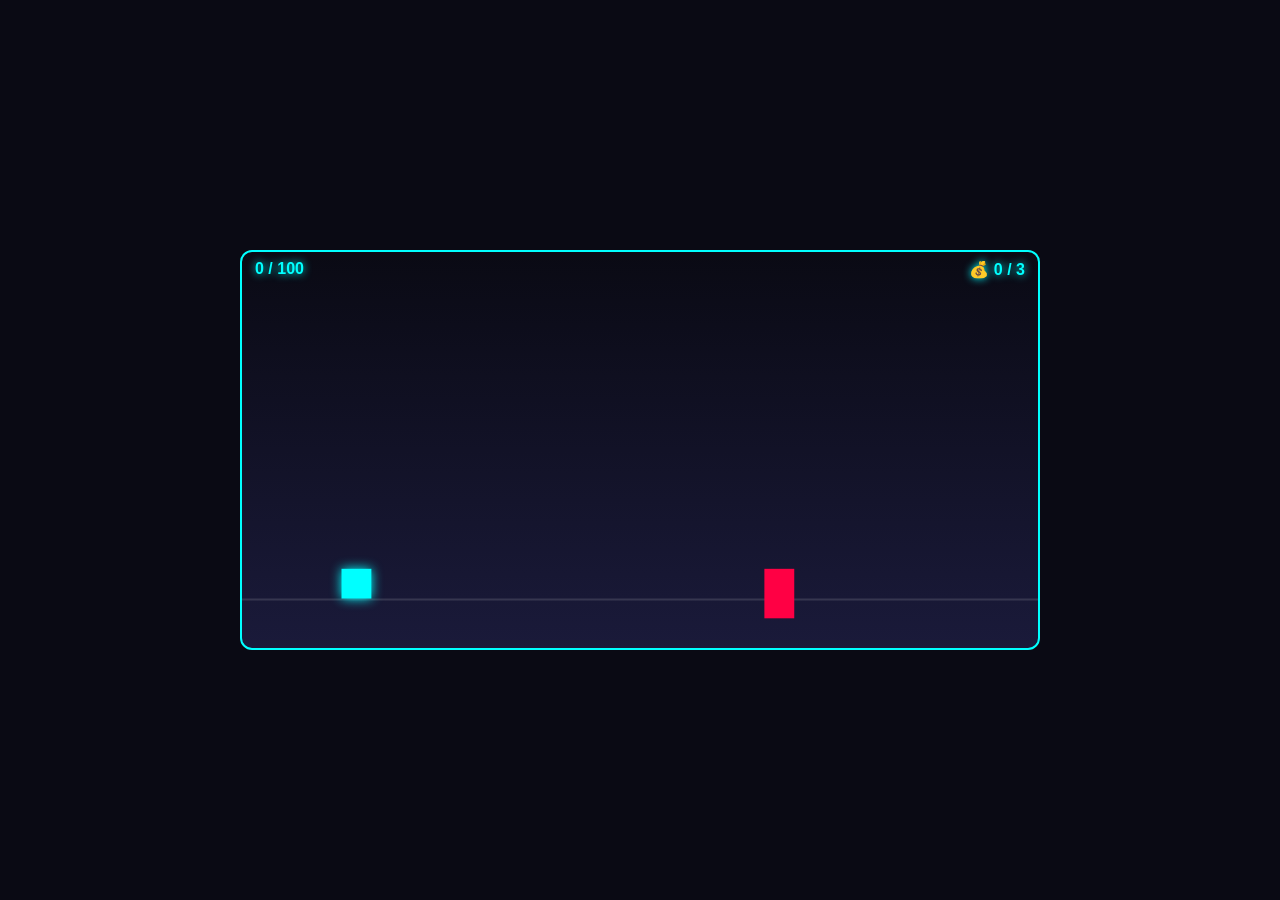
<file: juego/index.html>
<!DOCTYPE html>
<html lang="es">
<head>
<meta charset="UTF-8">
<meta name="viewport" content="width=device-width, initial-scale=1.0, user-scalable=no">
<title>Dash Kargo</title>
<link rel="stylesheet" href="style.css">
</head>
<body>
<div id="gameContainer">
<canvas id="game"></canvas>
<div id="hud">
<div id="score">0 / 100</div>
<div id="coins">💰 0 / 3</div>
</div>
<div id="winScreen" class="hidden">
<h1>¡META ALCANZADA!</h1>
<p id="discountText"></p>
<div id="couponBox">
<span id="couponCode">KARGO10-XXXX</span>
<button id="copyBtn">COPIAR</button>
</div>
<a id="waBtn" target="_blank">CANJEAR POR WHATSAPP</a>
<button class="restart" onclick="location.reload()">VOLVER A JUGAR</button>
</div>
<div id="loseScreen" class="hidden">
<h2>Game Over</h2>
<button class="restart" onclick="location.reload()">REINTENTAR</button>
</div>
</div>
<script src="game.js"></script>
</body>
</html>
</file>
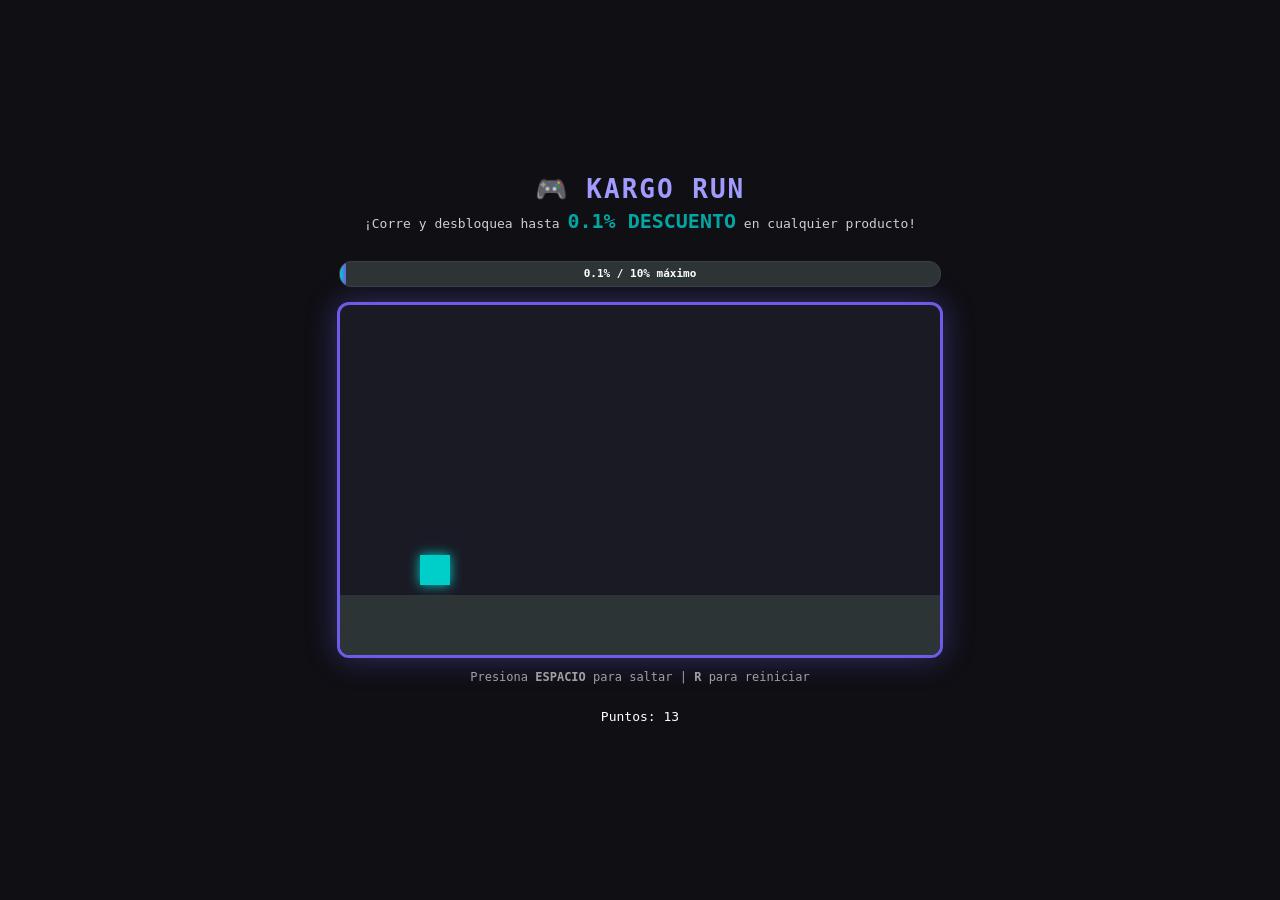
<file: JUEGO/INDEX.HTML>
<!DOCTYPE html>
<html lang="es">
<head>
<meta charset="UTF-8">
<meta name="viewport" content="width=device-width, initial-scale=1.0">
<title>KARGO RUN - Gana hasta 10% OFF</title>
<link rel="stylesheet" href="style.css">
</head>
<body>

<h1>🎮 KARGO RUN</h1>
<p class="subtitle">¡Corre y desbloquea hasta <span id="discount">0% DESCUENTO</span> en cualquier producto!</p>

<div class="bar-container">
  <div class="bar" id="bar"></div>
  <div class="bar-text" id="bar-text">0% / 10% máximo</div>
</div>

<canvas id="game" width="600" height="350"></canvas>

<p class="controls">Presiona <b>ESPACIO</b> para saltar | <b>R</b> para reiniciar</p>
<p>Puntos: <span id="score">0</span></p>

<div id="win-modal" class="hidden">
  <h2>¡DESCUENTO DESBLOQUEADO!</h2>
  <p id="final-text"></p>
  <a id="wa-link" href="#" target="_blank" class="btn">Canjear por WhatsApp</a>
  <p class="small">Válido para cualquier producto Kargo</p>
</div>

<script src="game.js"></script>
</body>
</html>
</file>
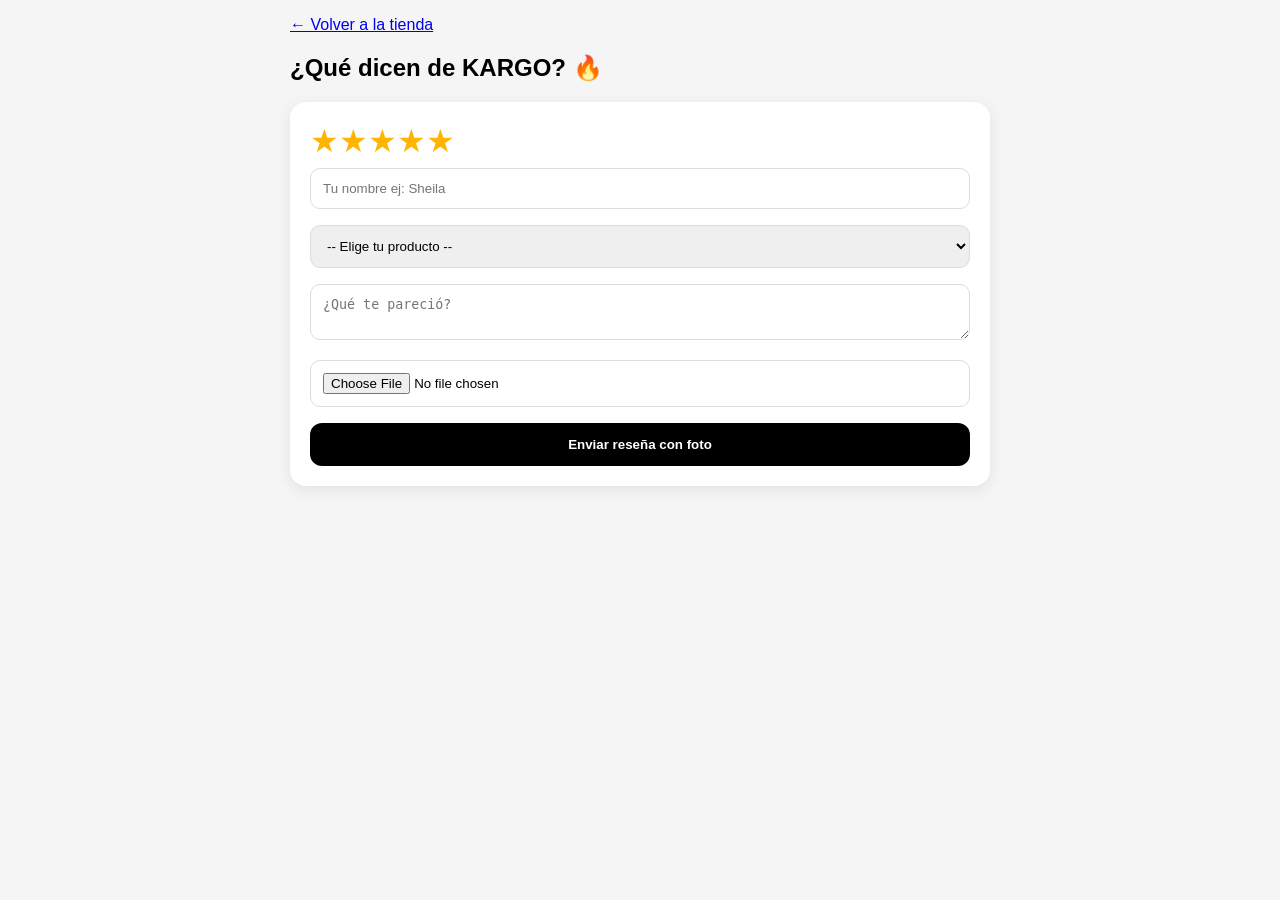
<file: resenas.html>
<!DOCTYPE html>
<html lang="es">
<head><meta charset="UTF-8"><meta name="viewport" content="width=device-width, initial-scale=1.0"><title>Reseñas KARGO</title>
<style>body{font-family:Arial;max-width:700px;margin:0 auto;padding:16px;background:#f5f5f5}.card{background:#fff;padding:20px;border-radius:16px;box-shadow:0 4px 15px rgba(0,0,0,.08)}input,select,textarea{width:100%;padding:12px;margin:8px 0;border:1px solid #ddd;border-radius:10px;box-sizing:border-box}button{width:100%;padding:14px;background:#000;color:#fff;border:none;border-radius:12px;font-weight:900;cursor:pointer}.estrellas{font-size:32px;color:#ddd;cursor:pointer}.estrellas.active{color:#ffb400}.resena{background:#fff;padding:14px;border-radius:12px;margin:10px 0}.resena img{width:100%;max-height:320px;object-fit:cover;border-radius:10px;margin-top:8px}#preview{width:100%;border-radius:12px;display:none;margin-top:10px;max-height:300px;object-fit:cover}</style>
</head>
<body>
<a href="index.html">← Volver a la tienda</a>
<h2>¿Qué dicen de KARGO? 🔥</h2>

<div class="card">
<div id="stars"><span class="estrellas" data-v="1">★</span><span class="estrellas" data-v="2">★</span><span class="estrellas" data-v="3">★</span><span class="estrellas" data-v="4">★</span><span class="estrellas" data-v="5">★</span></div>
<input id="nombre" placeholder="Tu nombre ej: Sheila">

<!-- AHORA ES SELECT, NO SE ESCRIBE -->
<select id="producto">
<option value="">-- Elige tu producto --</option>
<option value="Set de bloques WALL-E">Set de bloques WALL-E</option>
<option value="Drone E88">Drone E88</option>
<option value="Cinturón de nailon">Cinturón de nailon</option>
<option value="Cargador solar portátil">Cargador solar portátil</option>
</select>

<textarea id="comentario" placeholder="¿Qué te pareció?"></textarea>
<input type="file" id="fotoFile" accept="image/*">
<img id="preview">
<div id="estado" style="text-align:center;font-weight:700;margin:8px"></div>
<button id="btnEnviar">Enviar reseña con foto</button>
</div>

<div id="lista"></div>

<script>
const SCRIPT_URL='https://script.google.com/macros/s/AKfycbw_qSzItDB5F-rcWKoT6Bi6Ihm5RalG5aP842f3Eh3h4XXqIRwiI7IMoOXYzgUO2Vx4TQ/exec';
let est=5;
document.querySelectorAll('.estrellas').forEach(s=>{s.addEventListener('click',()=>{est=parseInt(s.dataset.v);pintar();})});
function pintar(){document.querySelectorAll('.estrellas').forEach(s=>s.classList.toggle('active',parseInt(s.dataset.v)<=est));} pintar();

const fileInput=document.getElementById('fotoFile');
const preview=document.getElementById('preview');
fileInput.addEventListener('change',()=>{
 const f=fileInput.files[0]; if(!f) return;
 const r=new FileReader(); r.onload=e=>{preview.src=e.target.result; preview.style.display='block';}; r.readAsDataURL(f);
});

function comprimir(file){return new Promise(res=>{const rd=new FileReader();rd.onload=e=>{const im=new Image();im.onload=()=>{const c=document.createElement('canvas');const max=900;let w=im.width,h=im.height;if(w>max||h>max){if(w>h){h=h*max/w;w=max;}else{w=w*max/h;h=max;}}c.width=w;c.height=h;c.getContext('2d').drawImage(im,0,0,w,h);res(c.toDataURL('image/jpeg',0.75));};im.src=e.target.result;};rd.readAsDataURL(file);});}

async function cargar(){
 const r=await fetch(SCRIPT_URL); const d=await r.json();
 document.getElementById('lista').innerHTML=d.reverse().map(x=>`<div class="resena"><b>${x.nombre}</b> - ${'★'.repeat(x.estrellas||5)}<br><small>${x.producto}</small><br>${x.comentario}${x.foto?`<br><img src="${x.foto}" loading="lazy">`:''}</div>`).join('');
} cargar();

document.getElementById('btnEnviar').addEventListener('click',async()=>{
 const btn=document.getElementById('btnEnviar'); const estado=document.getElementById('estado');
 const nombre=document.getElementById('nombre').value.trim();
 const producto=document.getElementById('producto').value;
 const comentario=document.getElementById('comentario').value.trim();
 if(!nombre||!producto||!comentario){alert('Completa todo pe');return;}
 btn.disabled=true; estado.textContent='Subiendo...';
 let fotoData=""; if(fileInput.files[0]) fotoData=await comprimir(fileInput.files[0]);
 try{
  await fetch(SCRIPT_URL,{method:'POST',body:JSON.stringify({nombre,producto,estrellas:est,comentario,fotoData})});
  estado.textContent='¡Listo! 🔥'; preview.style.display='none'; fileInput.value=''; cargar();
 }catch(e){estado.textContent='Error';} finally{btn.disabled=false;}
});
</script></body></html>
</file>
<file: juego/style.css>
*{margin:0;padding:0;box-sizing:border-box}
body{background:#0a0a14;display:flex;justify-content:center;align-items:center;height:100vh;font-family:sans-serif;overflow:hidden}
#gameContainer{position:relative;width:800px;max-width:100vw}
#game{width:100%;height:400px;background:linear-gradient(#0a0a14,#1a1a3a);display:block;border:2px solid #00ffff;border-radius:12px;touch-action:none}
#hud{position:absolute;top:10px;left:15px;right:15px;display:flex;justify-content:space-between;color:#00ffff;font-weight:bold;text-shadow:0 0 8px #00ffff}
#winScreen,#loseScreen{position:absolute;inset:0;background:rgba(0,0,0,0.92);display:flex;flex-direction:column;justify-content:center;align-items:center;color:white;text-align:center;border-radius:12px;z-index:10;padding:20px}
#winScreen h1{color:#00ff88;text-shadow:0 0 15px #00ff88}
#couponBox{background:#ffffff11;padding:10px 15px;border-radius:10px;margin:15px 0;display:flex;gap:10px;align-items:center;border:1px dashed #00ffff}
#couponCode{font-weight:bold;letter-spacing:2px;color:#ffcc00}
#copyBtn,#waBtn,.restart{padding:10px 18px;border:none;border-radius:8px;font-weight:bold;cursor:pointer}
#copyBtn{background:#00ffff}
#waBtn{background:#25D366;color:white;text-decoration:none;margin-bottom:10px}
.restart{background:white;color:black}
.hidden{display:none!important}
</file>
<file: JUEGO/style.css>
body { 
  margin:0; 
  background:#0f0f14; 
  color:white; 
  font-family: monospace; 
  display:flex; 
  flex-direction:column; 
  align-items:center; 
  justify-content:center; 
  min-height:100vh; 
}
h1 { color:#a29bfe; margin:10px 0 0 0; letter-spacing:2px; }
.subtitle { opacity:0.8; margin-top:5px; }
#discount { color:#00cec9; font-weight:bold; font-size:20px; }

canvas { 
  background:#1a1a25; 
  border:3px solid #6c5ce7; 
  border-radius:12px; 
  box-shadow: 0 0 30px #6c5ce766; 
}

.bar-container { 
  width:600px; 
  height:24px; 
  background:#2d3436; 
  border-radius:12px; 
  margin:15px 0; 
  overflow:hidden; 
  position:relative; 
  border:1px solid #3d3d4d;
}
.bar { 
  height:100%; 
  width:0%; 
  background: linear-gradient(90deg, #00cec9, #6c5ce7); 
  transition: width 0.2s ease-out; 
}
.bar-text { 
  position:absolute; 
  top:0; left:0;
  width:100%; 
  text-align:center; 
  line-height:24px; 
  font-weight:bold; 
  font-size:11px; 
}

.controls { opacity:0.6; font-size:12px; }

#win-modal {
  position:fixed;
  top:50%; left:50%;
  transform:translate(-50%, -50%);
  background:#1e1e2e;
  border:2px solid #6c5ce7;
  padding:30px;
  border-radius:16px;
  text-align:center;
  box-shadow: 0 0 50px #000;
}
#win-modal.hidden { display:none; }
.btn {
  display:inline-block;
  margin-top:15px;
  padding:12px 22px;
  background:#25D366;
  color:white;
  text-decoration:none;
  border-radius:8px;
  font-weight:bold;
}
.small { font-size:11px; opacity:0.5; margin-top:10px; }
</file>
